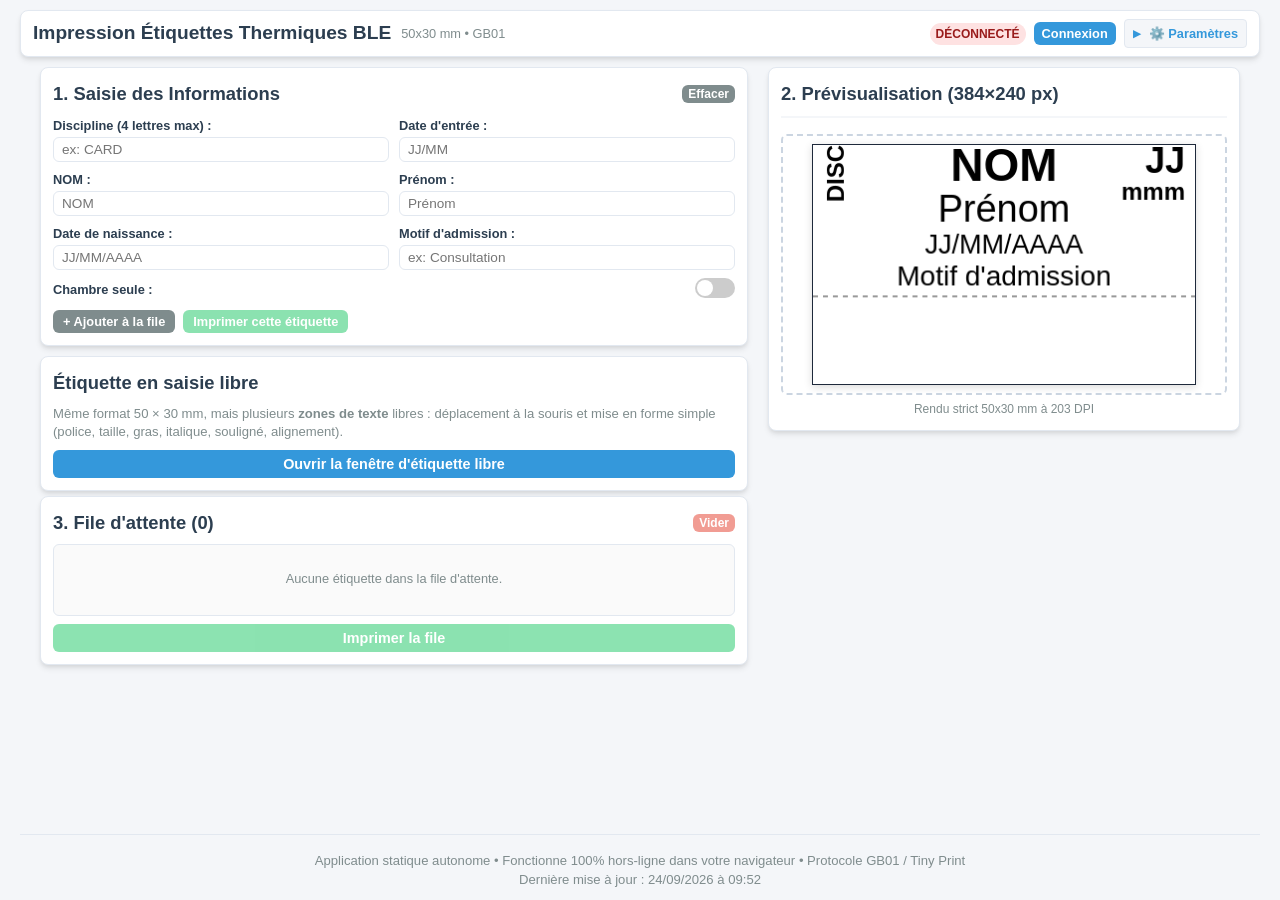
<file: index.html>
<!DOCTYPE html>
<html lang="fr">
<head>
    <meta charset="UTF-8">
    <meta name="viewport" content="width=device-width, initial-scale=1.0">
    <title>Impression Étiquettes Thermiques BLE (50x30 mm)</title>
    <link rel="stylesheet" href="style.css">
    <link rel="manifest" href="manifest.json">
</head>
<body>
    <header class="app-header compact-header">
        <div class="header-content" style="display: flex; align-items: center; justify-content: space-between; width: 100%;">
            <div class="header-titles" style="display: flex; align-items: center; gap: 10px;">
                <h1 style="font-size: 1.2rem; margin: 0;">Impression Étiquettes Thermiques BLE</h1>
                <p class="subtitle" style="margin: 0; font-size: 0.8rem;">50x30 mm &bull; GB01</p>
            </div>
            <div class="header-bluetooth" style="position: relative; display: flex; align-items: center; gap: 8px;">
                <span id="bluetoothStatus" class="status-badge status-disconnected" style="padding: 2px 6px; font-size: 0.75rem;">Déconnecté</span>
                <button id="btnConnect" class="btn btn-primary btn-small" style="padding: 4px 8px; font-size: 0.8rem;">Connexion</button>
                <button id="btnDisconnect" class="btn btn-danger btn-small" disabled style="padding: 4px 8px; font-size: 0.8rem; display: none;">Déconnexion</button>
                <details class="settings-details compact-settings" style="margin: 0; padding: 0; border: none; background: transparent;">
                    <summary style="padding: 4px 8px; border: 1px solid var(--border-color); border-radius: 4px; font-size: 0.8rem; background: var(--bg-color);">⚙️ Paramètres</summary>
                    <div class="settings-grid" style="position: absolute; right: 0; top: 100%; margin-top: 8px; width: 320px; background: white; padding: 12px; border: 1px solid var(--border-color); border-radius: 8px; box-shadow: 0 4px 12px rgba(0,0,0,0.15); z-index: 1000; grid-template-columns: 1fr 1fr; gap: 8px;">
                    <div class="form-group">
                        <label for="printerProtocol">Protocole :</label>
                        <select class="form-control form-control-compact" id="printerProtocol">
                            <option value="escpos">ESC/POS (X6 / WalkPrint)</option>
                            <option value="gb01" selected>Tiny Print / GB01</option>
                        </select>
                    </div>
                    <div class="form-group">
                        <label for="printThreshold">Netteté :</label>
                        <select class="form-control form-control-compact" id="printThreshold">
                            <option value="160">Contraste Élevé</option>
                            <option value="128" selected>Standard (128)</option>
                            <option value="100">Foncé (100)</option>
                        </select>
                    </div>
                    <div class="form-group">
                        <label for="printDensity">Densité :</label>
                        <select class="form-control form-control-compact" id="printDensity">
                            <option value="light">Faible</option>
                            <option value="normal" selected>Normale</option>
                            <option value="dark">Intense</option>
                        </select>
                    </div>
                    <div class="form-group">
                        <label for="interLabelFeed">Inter-étiquettes :</label>
                        <input class="form-control form-control-compact" type="number" id="interLabelFeed" value="20" min="0" max="200">
                    </div>
                    <div class="form-group">
                        <label for="postPrintFeed">Avance finale :</label>
                        <input class="form-control form-control-compact" type="number" id="postPrintFeed" value="20" min="0" max="300">
                    </div>
                    <div class="form-group full-width" style="grid-column: 1 / -1;">
                        <button id="btnManualFeed" class="btn btn-secondary btn-small" disabled style="width:100%;">Avancer le papier</button>
                    </div>
                </div>
            </details>
        </div>
    </header>

    <main class="app-container">
        <!-- Colonne Gauche : Formulaire & File d'attente -->
        <div class="column left-col">
            <!-- Section Formulaire -->
            <section class="card compact-card">
                <div class="queue-header compact-queue-header">
                    <h2 class="h2-compact" style="margin-bottom: 0;">1. Saisie des Informations</h2>
                    <button type="button" id="btnResetForm" class="btn btn-small btn-secondary btn-super-small">Effacer</button>
                </div>
                <form id="labelForm" onsubmit="return false;">
                    <div class="form-row form-row-compact">
                        <div class="form-group col compact-group">
                            <label for="inputDiscipline" class="label-compact">Discipline (4 lettres max) :</label>
                            <input class="form-control form-control-compact" type="text" id="inputDiscipline" placeholder="ex: CARD" maxlength="4">
                        </div>
                        <div class="form-group col compact-group">
                            <label for="inputDateEntree" class="label-compact">Date d'entrée :</label>
                            <input class="form-control form-control-compact" type="text" id="inputDateEntree" placeholder="JJ/MM" maxlength="5">
                        </div>
                    </div>

                    <div class="form-row form-row-compact">
                        <div class="form-group col compact-group">
                            <label for="inputNom" class="label-compact">NOM :</label>
                            <input class="form-control form-control-compact" type="text" id="inputNom" placeholder="NOM">
                        </div>
                        <div class="form-group col compact-group">
                            <label for="inputPrenom" class="label-compact">Prénom :</label>
                            <input class="form-control form-control-compact" type="text" id="inputPrenom" placeholder="Prénom">
                        </div>
                    </div>

                    <div class="form-row form-row-compact">
                        <div class="form-group col compact-group">
                            <label for="inputDateNaissance" class="label-compact">Date de naissance :</label>
                            <input class="form-control form-control-compact" type="text" id="inputDateNaissance" placeholder="JJ/MM/AAAA" maxlength="10">
                        </div>
                        <div class="form-group col compact-group">
                            <label for="inputMotif" class="label-compact">Motif d'admission :</label>
                            <input class="form-control form-control-compact" type="text" id="inputMotif" placeholder="ex: Consultation" maxlength="120">
                        </div>
                    </div>

                    <div class="form-group toggle-group toggle-group-compact">
                        <label for="inputChambreSeule" class="label-compact">Chambre seule :</label>
                        <label class="switch switch-compact">
                            <input type="checkbox" id="inputChambreSeule">
                            <span class="slider round slider-compact"></span>
                        </label>
                    </div>

                    <div class="button-group compact-btn-group">
                        <button type="button" id="btnAddQueue" class="btn btn-secondary btn-small">+ Ajouter à la file</button>
                        <button type="button" id="btnPrintDirect" class="btn btn-success btn-small" disabled>Imprimer cette étiquette</button>
                    </div>
                </form>
            </section>

            <!-- Section Étiquette libre -->
            <section class="card compact-card">
                <div class="queue-header compact-queue-header">
                    <h2 class="h2-compact" style="margin-bottom: 0;">Étiquette en saisie libre</h2>
                </div>
                <p class="free-hint compact-hint">
                    Même format 50 &times; 30 mm, mais plusieurs <strong>zones de texte</strong> libres :
                    déplacement à la souris et mise en forme simple (police, taille, gras, italique,
                    souligné, alignement).
                </p>
                <button type="button" id="btnOpenFree" class="btn btn-primary btn-large btn-small-padding">
                    Ouvrir la fenêtre d'étiquette libre
                </button>
            </section>

            <!-- Section File d'attente -->
            <section class="card compact-card card-queue">
                <div class="queue-header compact-queue-header">
                    <h2 class="h2-queue-compact">3. File d'attente (<span id="queueCount">0</span>)</h2>
                    <button id="btnClearQueue" class="btn btn-small btn-danger btn-super-small" disabled>Vider</button>
                </div>
                <div id="queueList" class="queue-list compact-queue">
                    <p class="empty-queue-msg label-compact">Aucune étiquette dans la file d'attente.</p>
                </div>
                <p id="queueSummary" class="queue-summary hidden"></p>
                <div class="button-group compact-btn-group">
                    <button id="btnPrintBatch" class="btn btn-success btn-large btn-small-padding" disabled>Imprimer la file</button>
                </div>
            </section>
        </div>

        <!-- Colonne Droite : Prévisualisation Canvas -->
        <div class="column right-col">
            <!-- Section Canvas Preview -->
            <section class="card compact-card sticky-preview" style="padding: 12px;">
                <h2 class="h2-compact">2. Prévisualisation (384×240 px)</h2>
                <div class="canvas-wrapper compact-wrapper">
                    <canvas id="labelCanvas" width="384" height="240"></canvas>
                </div>
                <p class="canvas-info canvas-info-compact">Rendu strict 50x30 mm à 203 DPI</p>
            </section>
        </div>
    </main>

    <footer class="app-footer">
        <p>Application statique autonome &bull; Fonctionne 100% hors-ligne dans votre navigateur &bull; Protocole GB01 / Tiny Print</p>
        <p class="version-info" id="buildVersion">Dernière mise à jour : 24/09/2026 à 09:52</p>
    </footer>

    <!-- Modal Pop-up de Connexion (non bloquant : la fenêtre se loge en bas et laisse l'application utilisable) -->
    <div id="connectionModal" class="modal-overlay non-blocking hidden">
        <div class="modal-content">
            <button id="btnCloseModal" class="modal-close" aria-label="Fermer" title="Fermer">&times;</button>
            <h3 id="modalTitle">Recherche de l'imprimante...</h3>

            <div class="printer-illustration-container">
                <div class="radar-pulse" id="radarPulse"></div>
                <div class="printer-miniature-wrapper" id="printerMiniatureWrapper">
                    <!-- SVG de l'imprimante thermique miniature -->
                    <svg class="printer-svg" id="printerSvg" viewBox="0 0 120 120" xmlns="http://www.w3.org/2000/svg">
                        <!-- Corps de l'imprimante -->
                        <rect x="15" y="35" width="90" height="70" rx="16" ry="16" class="printer-body"/>
                        <!-- Fente papier -->
                        <rect x="25" y="45" width="70" height="6" rx="3" class="printer-slot"/>
                        <!-- Étiquette/Papier sortant -->
                        <rect x="35" y="20" width="50" height="28" rx="2" class="printer-paper"/>
                        <!-- Lignes de texte sur papier -->
                        <line x1="42" y1="26" x2="78" y2="26" class="paper-line"/>
                        <line x1="42" y1="32" x2="68" y2="32" class="paper-line"/>
                        <line x1="42" y1="38" x2="74" y2="38" class="paper-line"/>
                        <!-- Bouton d'alimentation -->
                        <circle cx="90" cy="85" r="7" class="printer-btn"/>
                        <!-- Voyant statut / LED -->
                        <circle cx="30" cy="85" r="5" class="printer-led" id="printerLed"/>
                    </svg>
                </div>
            </div>

            <p id="modalStatusText" class="modal-status-text">Recherche des appareils X6h-2CD2, X6, GB01...</p>
            <div id="modalDeviceName" class="modal-device-name">--</div>
            <p class="modal-hint">Vous pouvez continuer à utiliser l'application ou changer de fenêtre pendant la connexion : elle se poursuit en arrière-plan.</p>

            <div class="modal-actions">
                <button id="btnModalConnectBle" class="btn btn-primary">Connexion Bluetooth (BLE)</button>
            </div>
        </div>
    </div>

    <!-- Fenêtre : Étiquette en saisie libre, plusieurs zones de texte -->
    <div id="freeModal" class="modal-overlay hidden" role="dialog" aria-modal="false" aria-labelledby="freeModalTitle">
        <div class="modal-content free-modal">
            <button id="btnCloseFreeModal" class="modal-close" aria-label="Fermer la fenêtre d'étiquette libre" title="Fermer">&times;</button>
            <h3 id="freeModalTitle">Étiquette en saisie libre &mdash; format 50 &times; 30 mm</h3>
            <p class="free-hint">
                Ajoutez plusieurs <strong>zones de texte</strong>, déplacez-les directement sur l'aperçu
                (glisser&ndash;déposer) puis mettez-les en forme simplement : police, taille, gras, italique,
                souligné et alignement. Seule la zone au-dessus de la ligne pointillée est imprimée&nbsp;;
                la bande hachurée correspond à l'avance papier de l'imprimante.
            </p>

            <div class="free-toolbar">
                <button type="button" id="btnFreeAddText" class="btn btn-primary btn-small">
                    <svg class="btn-icon" viewBox="0 0 16 16" fill="none" stroke="currentColor" stroke-width="1.6" stroke-linecap="round" aria-hidden="true"><path d="M8 3.5v9M3.5 8h9"/></svg>
                    Ajouter une zone de texte
                </button>
                <button type="button" id="btnFreeDuplicate" class="btn btn-secondary btn-small" disabled title="Crée une copie de la zone de texte sélectionnée">
                    <svg class="btn-icon" viewBox="0 0 16 16" fill="none" stroke="currentColor" stroke-width="1.6" stroke-linecap="round" stroke-linejoin="round" aria-hidden="true"><rect x="5.75" y="5.75" width="7.5" height="7.5" rx="1.5"/><path d="M2.75 9.5v-5A2.75 2.75 0 0 1 5.5 1.75h4.5"/></svg>
                    Copier la zone
                </button>
                <button type="button" id="btnFreeDelete" class="btn btn-secondary btn-small" disabled title="Supprime la zone de texte sélectionnée">
                    <svg class="btn-icon" viewBox="0 0 16 16" fill="none" stroke="currentColor" stroke-width="1.6" stroke-linecap="round" stroke-linejoin="round" aria-hidden="true"><path d="M3 4.5h10"/><path d="M4.6 4.5l.5 8.05A1.25 1.25 0 0 0 6.35 13.7h3.3a1.25 1.25 0 0 0 1.25-1.15l.5-8.05"/><path d="M6.3 4.5V3.3A1.3 1.3 0 0 1 7.6 2h.8a1.3 1.3 0 0 1 1.3 1.3v1.2"/></svg>
                    Supprimer la zone
                </button>
                <button type="button" id="btnFreeReset" class="btn btn-danger btn-small" title="Efface toutes les zones de texte de l'étiquette">
                    <svg class="btn-icon" viewBox="0 0 16 16" fill="none" stroke="currentColor" stroke-width="1.6" stroke-linecap="round" stroke-linejoin="round" aria-hidden="true"><path d="M9.6 2.9 2.9 9.6a1.5 1.5 0 0 0 0 2.12l1.38 1.38a1.5 1.5 0 0 0 2.12 0l6.7-6.7a1.5 1.5 0 0 0 0-2.12L11.72 2.9a1.5 1.5 0 0 0-2.12 0Z"/><path d="M6.9 5.6l4.5 4.5"/><path d="M7.5 13.5h6"/></svg>
                    Tout effacer
                </button>
            </div>

            <div class="free-body">
                <!-- Colonne 1 : zones de texte -->
                <div class="free-col free-col-zones">
                    <h4>Zones de texte</h4>
                    <ul id="freeLayers" class="free-layers-list"></ul>
                    <p class="free-tip">Cliquez sur une zone pour la sélectionner. Flèches du clavier&nbsp;: déplacer (Maj&nbsp;=&nbsp;10&nbsp;px), Suppr&nbsp;: effacer.</p>
                </div>

                <!-- Colonne 2 : mise en forme (comme un traitement de texte) -->
                <div class="free-col free-col-format">
                    <h4>Mise en forme</h4>
                    <div id="freeEditorEmpty" class="free-empty">Sélectionnez une zone de texte (dans la liste ou sur l'aperçu) pour la mettre en forme.</div>
                    <div id="freeEditor" class="hidden">
                        <div class="form-group">
                            <label for="freeText" class="label-compact">Texte (Entrée = nouvelle ligne) :</label>
                            <textarea id="freeText" class="form-control form-control-compact free-textarea" rows="2" placeholder="Votre texte"></textarea>
                        </div>

                        <div class="free-grid2">
                            <div class="form-group">
                                <label for="freeFont" class="label-compact">Police :</label>
                                <select id="freeFont" class="form-control form-control-compact"></select>
                            </div>
                            <div class="form-group">
                                <label for="freeSizeNum" class="label-compact">Taille :</label>
                                <input id="freeSizeNum" class="form-control form-control-compact" type="number" min="6" max="96" step="1" value="26">
                            </div>
                        </div>

                        <input id="freeSize" class="free-range" type="range" min="6" max="96" step="1" value="26" aria-label="Taille du texte">

                        <div class="free-btn-row">
                            <button type="button" class="btn btn-secondary btn-small free-toggle" id="freeBold" title="Gras"><strong>G</strong></button>
                            <button type="button" class="btn btn-secondary btn-small free-toggle" id="freeItalic" title="Italique"><em>I</em></button>
                            <button type="button" class="btn btn-secondary btn-small free-toggle" id="freeUnderline" title="Souligné"><u>S</u></button>
                            <span class="free-sep"></span>
                            <button type="button" class="btn btn-secondary btn-small free-toggle" data-align="left" title="Aligner à gauche">&#8676;</button>
                            <button type="button" class="btn btn-secondary btn-small free-toggle" data-align="center" title="Centrer">&#8596;</button>
                            <button type="button" class="btn btn-secondary btn-small free-toggle" data-align="right" title="Aligner à droite">&#8677;</button>
                        </div>

                        <p class="free-tip free-tip-inline">Déplacez la zone directement sur l'aperçu (glisser&ndash;déposer) ou avec les flèches du clavier.</p>
                    </div>
                </div>

                <!-- Colonne 3 : aperçu -->
                <div class="free-col free-col-preview">
                    <h4>Aperçu (384 &times; 240 px &mdash; glisser pour placer)</h4>
                    <div class="canvas-wrapper compact-wrapper free-canvas-wrapper">
                        <canvas id="freeCanvas" width="384" height="240" tabindex="0" aria-label="Aperçu de l'étiquette libre, déplaçable"></canvas>
                    </div>
                    <p id="freeWarning" class="free-warning hidden"></p>

                    <div class="button-group compact-btn-group">
                        <button type="button" id="btnFreeAddQueue" class="btn btn-secondary btn-small">+ Ajouter à la file</button>
                        <button type="button" id="btnFreePrint" class="btn btn-success btn-small" disabled>Imprimer cette étiquette</button>
                    </div>
                </div>
            </div>
        </div>
    </div>

    <!-- Notifications non bloquantes (remplacent les alertes système) -->
    <div id="toastContainer" class="toast-container" aria-live="polite"></div>

    <script src="app.js"></script>
</body>
</html>
</file>
<file: style.css>
/* Reset et variables globales */
:root {
    --bg-color: #f4f6f9;
    --card-bg: #ffffff;
    --text-color: #2c3e50;
    --text-muted: #7f8c8d;
    --primary-color: #3498db;
    --primary-hover: #2980b9;
    --secondary-color: #7f8c8d;
    --secondary-hover: #95a5a6;
    --success-color: #2ecc71;
    --success-hover: #27ae60;
    --danger-color: #e74c3c;
    --danger-hover: #c0392b;
    --border-color: #e2e8f0;
    --border-radius: 8px;
    --shadow: 0 4px 6px -1px rgba(0, 0, 0, 0.1), 0 2px 4px -1px rgba(0, 0, 0, 0.06);
}

* {
    box-sizing: border-box;
    margin: 0;
    padding: 0;
}

/* Utilitaire : masquage (utilisé par les fenêtres et les panneaux) */
.hidden {
    display: none !important;
}

body {
    font-family: -apple-system, BlinkMacSystemFont, "Segoe UI", Roboto, Helvetica, Arial, sans-serif;
    background-color: var(--bg-color);
    color: var(--text-color);
    line-height: 1.5;
    padding: 10px 20px;
    display: flex;
    flex-direction: column;
    min-height: 100vh;
}

/* Header */
.app-header {
    display: flex;
    justify-content: space-between;
    align-items: center;
    margin-bottom: 10px;
    background: var(--card-bg);
    padding: 8px 12px;
    border-radius: var(--border-radius);
    box-shadow: var(--shadow);
    border: 1px solid var(--border-color);
    flex-wrap: wrap;
    gap: 15px;
}

.header-titles {
    flex: 1;
    min-width: 250px;
}

.app-header h1 {
    font-size: 1.4rem;
    font-weight: 700;
    color: var(--text-color);
    margin-bottom: 2px;
}

.app-header .subtitle {
    font-size: 0.85rem;
    color: var(--text-muted);
}

.header-bluetooth {
    display: flex;
    align-items: center;
    gap: 15px;
    position: relative;
    flex-wrap: wrap;
}

.header-btn-group {
    margin-top: 0;
}

/* Compact Settings Popover */
.compact-settings {
    margin: 0;
    padding: 0;
    border: none;
    background: none;
    position: relative;
}

.compact-settings summary {
    font-size: 0.85rem;
    padding: 6px 10px;
    background: var(--bg-color);
    border-radius: 6px;
    border: 1px solid var(--border-color);
}

.compact-settings[open] .settings-grid {
    position: absolute;
    top: 100%;
    right: 0;
    margin-top: 8px;
    background: var(--card-bg);
    border: 1px solid var(--border-color);
    box-shadow: var(--shadow);
    padding: 15px;
    border-radius: var(--border-radius);
    z-index: 50;
    width: 320px;
    grid-template-columns: 1fr 1fr;
}

.full-width {
    grid-column: 1 / -1;
}

/* Compact Cards */
.compact-card {
    padding: 15px;
}

.compact-card h2 {
    font-size: 1rem;
    margin-bottom: 12px;
}

.form-group {
    margin-bottom: 10px;
}

.form-control {
    padding: 6px 10px;
}

/* Queue Compactness */
.compact-queue {
    max-height: 120px;
}

.btn-small-padding {
    padding: 8px;
    font-size: 0.9rem;
}

/* Make Preview sticky on desktop so it stays in view */
@media (min-width: 768px) {
    .sticky-preview {
        position: sticky;
        top: 20px;
    }
}

/* Main Layout */
.app-container {
    display: flex;
    flex-wrap: wrap;
    gap: 20px;
    max-width: 1200px;
    margin: 0 auto;
    width: 100%;
    flex: 1;
}

.column {
    flex: 1 1 480px;
    display: flex;
    flex-direction: column;
    gap: 20px;
}

/* Card */
.card {
    background: var(--card-bg);
    border-radius: var(--border-radius);
    padding: 15px;
    box-shadow: var(--shadow);
    border: 1px solid var(--border-color);
}

.card h2 {
    font-size: 1.15rem;
    font-weight: 600;
    margin-bottom: 16px;
    border-bottom: 2px solid var(--bg-color);
    padding-bottom: 8px;
    color: var(--text-color);
}

/* Bluetooth Status */
.status-container {
    display: flex;
    align-items: center;
    gap: 10px;
    margin-bottom: 16px;
}

.status-label {
    font-weight: 600;
}

.status-badge {
    padding: 4px 12px;
    border-radius: 20px;
    font-size: 0.85rem;
    font-weight: 600;
    text-transform: uppercase;
}

.status-disconnected {
    background-color: #fee2e2;
    color: #991b1b;
}

.status-connecting {
    background-color: #fef3c7;
    color: #92400e;
}

.status-connected {
    background-color: #dcfce7;
    color: #166534;
}

.status-printing {
    background-color: #dbeafe;
    color: #1e40af;
}

/* Form Elements */
.form-group {
    margin-bottom: 8px;
}

.form-row {
    display: flex;
    gap: 12px;
    margin-bottom: 8px;
}

.form-group.col {
    flex: 1;
}

.toggle-group {
    display: flex;
    justify-content: space-between;
    align-items: center;
}

.switch {
  position: relative;
  display: inline-block;
  width: 50px;
  height: 24px;
}

.switch input {
  opacity: 0;
  width: 0;
  height: 0;
}

.slider {
  position: absolute;
  cursor: pointer;
  top: 0;
  left: 0;
  right: 0;
  bottom: 0;
  background-color: #ccc;
  transition: .4s;
}

.slider:before {
  position: absolute;
  content: "";
  height: 18px;
  width: 18px;
  left: 3px;
  bottom: 3px;
  background-color: white;
  transition: .4s;
}

input:checked + .slider {
  background-color: var(--primary-color);
}

input:focus + .slider {
  box-shadow: 0 0 1px var(--primary-color);
}

input:checked + .slider:before {
  transform: translateX(26px);
}

.slider.round {
  border-radius: 24px;
}

.slider.round:before {
  border-radius: 50%;
}

label {
    display: block;
    font-size: 0.88rem;
    font-weight: 600;
    margin-bottom: 4px;
    color: var(--text-color);
}

.form-control {
    width: 100%;
    padding: 8px 12px;
    border: 1px solid var(--border-color);
    border-radius: 6px;
    font-size: 0.9rem;
    transition: border-color 0.2s, box-shadow 0.2s;
    outline: none;
}

.form-control:focus {
    border-color: var(--primary-color);
    box-shadow: 0 0 0 3px rgba(52, 152, 219, 0.2);
}

.settings-grid {
    display: grid;
    grid-template-columns: repeat(auto-fit, minmax(140px, 1fr));
    gap: 12px;
    margin-top: 14px;
}

/* Buttons */
.button-group {
    display: flex;
    gap: 10px;
    flex-wrap: wrap;
    margin-top: 16px;
}

.btn {
    padding: 10px 16px;
    border: none;
    border-radius: 6px;
    font-size: 0.9rem;
    font-weight: 600;
    cursor: pointer;
    transition: background-color 0.2s, transform 0.1s;
    display: inline-flex;
    align-items: center;
    justify-content: center;
    text-align: center;
}

.btn:hover:not(:disabled) {
    transform: translateY(-1px);
}

.btn:active:not(:disabled) {
    transform: translateY(0);
}

.btn:disabled {
    opacity: 0.55;
    cursor: not-allowed;
}

.btn-primary { background-color: var(--primary-color); color: white; }
.btn-primary:hover:not(:disabled) { background-color: var(--primary-hover); }

.btn-secondary { background-color: var(--secondary-color); color: white; }
.btn-secondary:hover:not(:disabled) { background-color: var(--secondary-hover); }

.btn-success { background-color: var(--success-color); color: white; }
.btn-success:hover:not(:disabled) { background-color: var(--success-hover); }

.btn-danger { background-color: var(--danger-color); color: white; }
.btn-danger:hover:not(:disabled) { background-color: var(--danger-hover); }

.btn-small { padding: 4px 10px; font-size: 0.8rem; }
.btn-large { width: 100%; padding: 12px; font-size: 1rem; }

/* Canvas Section */
.canvas-wrapper {
    background-color: #ffffff;
    border: 2px dashed #cbd5e1;
    border-radius: 6px;
    padding: 16px;
    display: flex;
    justify-content: center;
    align-items: center;
    margin-bottom: 10px;
    overflow-x: auto;
}

#labelCanvas {
    width: 384px;
    max-width: 100%;
    height: auto;
    border: 1px solid #1e293b;
    box-shadow: 0 2px 8px rgba(0, 0, 0, 0.15);
    background-color: #ffffff;
}

.canvas-info {
    font-size: 0.8rem;
    color: var(--text-muted);
    text-align: center;
}

/* Queue Section */
.queue-header {
    display: flex;
    justify-content: space-between;
    align-items: center;
    margin-bottom: 12px;
}

.queue-header h2 {
    margin-bottom: 0;
    border-bottom: none;
    padding-bottom: 0;
}

.queue-list {
    max-height: 220px;
    overflow-y: auto;
    border: 1px solid var(--border-color);
    border-radius: 6px;
    padding: 8px;
    background-color: #fafafa;
    display: flex;
    flex-direction: column;
    gap: 8px;
}

/* Fix for popover setting z-index conflict with other elements */
.header-bluetooth {
    z-index: 100;
}

.empty-queue-msg {
    color: var(--text-muted);
    font-size: 0.88rem;
    text-align: center;
    padding: 20px 0;
}

.queue-item {
    display: flex;
    justify-content: space-between;
    align-items: center;
    background: #ffffff;
    padding: 8px 12px;
    border-radius: 4px;
    border: 1px solid var(--border-color);
    font-size: 0.88rem;
}

.queue-item-details {
    display: flex;
    flex-direction: column;
}

.queue-item-title {
    font-weight: 700;
}

.queue-item-sub {
    font-size: 0.8rem;
    color: var(--text-muted);
}

.queue-item-actions {
    display: flex;
    gap: 6px;
}

/* Nombre d'impressions d'une étiquette de la file : compteur « − N + » */
.queue-stepper {
    display: inline-flex;
    align-items: stretch;
    border: 1px solid var(--border-color);
    border-radius: 6px;
    overflow: hidden;
    background: #fff;
    white-space: nowrap;
}

.queue-stepper input {
    width: 40px;
    padding: 3px 2px;
    border: none;
    border-left: 1px solid var(--border-color);
    border-right: 1px solid var(--border-color);
    background: #fff;
    color: var(--text-color);
    font: inherit;
    font-size: 0.82rem;
    font-weight: 700;
    text-align: center;
    -moz-appearance: textfield;
}

.queue-stepper input:focus {
    outline: none;
    box-shadow: inset 0 0 0 2px rgba(52, 152, 219, 0.35);
}

/* Les boutons + et − remplacent les flèches natives du champ nombre. */
.queue-stepper input::-webkit-outer-spin-button,
.queue-stepper input::-webkit-inner-spin-button {
    -webkit-appearance: none;
    margin: 0;
}

.queue-step-btn {
    width: 26px;
    border: none;
    background: var(--bg-color);
    color: var(--text-color);
    font: inherit;
    font-size: 0.95rem;
    font-weight: 700;
    line-height: 1;
    cursor: pointer;
    display: inline-flex;
    align-items: center;
    justify-content: center;
    transition: background-color 0.15s;
}

.queue-step-btn:hover {
    background: var(--primary-color);
    color: #fff;
}

.queue-summary {
    font-size: 0.8rem;
    color: var(--text-muted);
    text-align: right;
    margin: 6px 2px 0;
}

/* Footer */
.app-footer {
    text-align: center;
    margin-top: 30px;
    padding-top: 16px;
    border-top: 1px solid var(--border-color);
    font-size: 0.82rem;
    color: var(--text-muted);
}

/* MODAL POPUP ANDROID UX */
.modal-overlay {
    position: fixed;
    top: 0;
    left: 0;
    width: 100vw;
    height: 100vh;
    background: rgba(15, 23, 42, 0.7);
    backdrop-filter: blur(4px);
    display: flex;
    justify-content: center;
    align-items: center;
    z-index: 1000;
    opacity: 1;
    transition: opacity 0.3s ease;
}

.modal-overlay.hidden {
    display: none;
    opacity: 0;
    pointer-events: none;
}

.modal-content {
    background: #ffffff;
    border-radius: 16px;
    width: 90%;
    max-width: 440px;
    padding: 24px;
    box-shadow: 0 20px 25px -5px rgba(0, 0, 0, 0.2), 0 10px 10px -5px rgba(0, 0, 0, 0.08);
    position: relative;
    text-align: center;
    animation: modalSlideUp 0.3s cubic-bezier(0.16, 1, 0.3, 1);
}

@keyframes modalSlideUp {
    from { transform: translateY(30px) scale(0.95); opacity: 0; }
    to { transform: translateY(0) scale(1); opacity: 1; }
}

.modal-close {
    position: absolute;
    top: 14px;
    right: 18px;
    background: none;
    border: none;
    font-size: 1.6rem;
    color: var(--text-muted);
    cursor: pointer;
}

.modal-content h3 {
    font-size: 1.25rem;
    font-weight: 700;
    margin-bottom: 20px;
    color: var(--text-color);
}

/*
 * FENÊTRE DE CONNEXION NON BLOQUANTE
 * Elle se loge en bas de l'écran, sans voile sombre, et laisse passer les clics :
 * l'utilisateur peut continuer à travailler ou changer de fenêtre pendant la connexion.
 */
.modal-overlay.non-blocking {
    background: transparent;
    backdrop-filter: none;
    align-items: flex-end;
    padding: 0 14px 14px 14px;
    pointer-events: none;
}

.modal-overlay.non-blocking .modal-content {
    pointer-events: auto;
    width: 100%;
    max-width: 440px;
    padding: 16px 20px;
    border: 1px solid var(--border-color);
    box-shadow: 0 10px 30px -8px rgba(15, 23, 42, 0.35);
}

/* Version compacte : la fenêtre reste discrète pour ne pas gêner le travail en cours */
.modal-overlay.non-blocking .modal-content h3 {
    font-size: 1.05rem;
    margin-bottom: 10px;
}

.modal-overlay.non-blocking .printer-illustration-container {
    width: 92px;
    height: 92px;
    margin: 0 auto 10px auto;
}

.modal-overlay.non-blocking .printer-miniature-wrapper {
    width: 74px;
    height: 74px;
}

.modal-overlay.non-blocking .printer-svg {
    width: 74px;
    height: 74px;
}

.modal-overlay.non-blocking .radar-pulse {
    width: 82px;
    height: 82px;
}

.modal-overlay.non-blocking .modal-status-text {
    font-size: 0.88rem;
}

.modal-overlay.non-blocking .modal-device-name {
    font-size: 1rem;
    margin-bottom: 12px;
}

.modal-overlay.non-blocking .modal-hint {
    margin-bottom: 12px;
}

/* NOTIFICATIONS NON BLOQUANTES (remplacent les alertes système) */
.toast-container {
    position: fixed;
    top: 12px;
    left: 50%;
    transform: translateX(-50%);
    z-index: 2000;
    display: flex;
    flex-direction: column;
    gap: 8px;
    width: min(92vw, 460px);
    pointer-events: none;
}

.toast {
    background: #1e293b;
    color: #f8fafc;
    border-left: 5px solid var(--primary-color);
    border-radius: 8px;
    padding: 12px 14px;
    font-size: 0.88rem;
    line-height: 1.35;
    box-shadow: 0 8px 20px -6px rgba(15, 23, 42, 0.45);
    opacity: 0;
    transform: translateY(-12px);
    transition: opacity 0.25s ease, transform 0.25s ease;
    pointer-events: auto;
}

.toast-visible {
    opacity: 1;
    transform: translateY(0);
}

.toast-success { border-left-color: var(--success-color); }
.toast-error { border-left-color: var(--danger-color); }
.toast-warning { border-left-color: #f1c40f; }
.toast-info { border-left-color: var(--primary-color); }

/* MINIATURE & ANIMATION RADAR */
.printer-illustration-container {
    position: relative;
    width: 140px;
    height: 140px;
    margin: 0 auto 20px auto;
    display: flex;
    justify-content: center;
    align-items: center;
}

.radar-pulse {
    position: absolute;
    width: 120px;
    height: 120px;
    border-radius: 50%;
    border: 3px solid rgba(52, 152, 219, 0.4);
    animation: radarPulseAnim 1.8s infinite ease-out;
}

@keyframes radarPulseAnim {
    0% { transform: scale(0.8); opacity: 0.9; }
    100% { transform: scale(1.6); opacity: 0; }
}

.printer-miniature-wrapper {
    position: relative;
    z-index: 2;
    width: 110px;
    height: 110px;
    background: #f1f5f9;
    border-radius: 50%;
    display: flex;
    justify-content: center;
    align-items: center;
    transition: all 0.4s ease;
    box-shadow: inset 0 2px 4px rgba(0, 0, 0, 0.06);
}

.printer-svg {
    width: 75px;
    height: 75px;
    transition: all 0.4s ease;
}

/* ÉTATS VISUELS DE LA MINIATURE */
/* ÉTAPE 0: Idle (Choix, Gris léger) */
.printer-miniature-wrapper.state-idle {
    background: #f8fafc;
    filter: grayscale(80%) opacity(0.8);
}
.printer-miniature-wrapper.state-idle .printer-led {
    fill: #cbd5e1;
}

/* ÉTAPE 1: Recherche (Grisé / Monochrome) */
.printer-miniature-wrapper.state-searching {
    background: #f1f5f9;
    filter: grayscale(100%) opacity(0.7);
}
.printer-miniature-wrapper.state-searching .printer-led {
    fill: #94a3b8;
}

/* ÉTAPE 2: Trouvée (Couleurs Vives) */
.printer-miniature-wrapper.state-found {
    background: #e0f2fe;
    filter: grayscale(0%) opacity(1);
    transform: scale(1.08);
    box-shadow: 0 0 20px rgba(52, 152, 219, 0.4);
}
.printer-miniature-wrapper.state-found .printer-body { fill: #38bdf8; }
.printer-miniature-wrapper.state-found .printer-slot { fill: #0284c7; }
.printer-miniature-wrapper.state-found .printer-paper { fill: #ffffff; stroke: #cbd5e1; stroke-width: 1; }
.printer-miniature-wrapper.state-found .paper-line { stroke: #94a3b8; stroke-width: 2; stroke-linecap: round; }
.printer-miniature-wrapper.state-found .printer-btn { fill: #0284c7; }
.printer-miniature-wrapper.state-found .printer-led { fill: #f59e0b; } /* Jaune */

/* ÉTAPE 3: Connectée (Vert Éclatant + Halo) */
.printer-miniature-wrapper.state-connected {
    background: #dcfce7;
    filter: grayscale(0%) opacity(1);
    transform: scale(1.12);
    box-shadow: 0 0 25px rgba(34, 197, 94, 0.6);
}
.printer-miniature-wrapper.state-connected .printer-body { fill: #22c55e; }
.printer-miniature-wrapper.state-connected .printer-slot { fill: #15803d; }
.printer-miniature-wrapper.state-connected .printer-paper { fill: #ffffff; }
.printer-miniature-wrapper.state-connected .paper-line { stroke: #22c55e; stroke-width: 2; stroke-linecap: round; }
.printer-miniature-wrapper.state-connected .printer-btn { fill: #15803d; }
.printer-miniature-wrapper.state-connected .printer-led { fill: #22c55e; } /* Vert brillant */

.modal-status-text {
    font-size: 0.95rem;
    font-weight: 600;
    color: var(--text-color);
    margin-bottom: 6px;
}

.modal-device-name {
    font-size: 1.1rem;
    font-weight: 700;
    color: var(--primary-color);
    margin-bottom: 20px;
    background: #f8fafc;
    padding: 6px 12px;
    border-radius: 8px;
    display: inline-block;
}

.modal-actions {
    display: flex;
    flex-direction: column;
    gap: 10px;
    margin-bottom: 14px;
}

.modal-hint {
    font-size: 0.8rem;
    color: var(--text-muted);
    line-height: 1.35;
    text-align: left;
    background: #f8fafc;
    padding: 10px;
    border-radius: 8px;
    border: 1px dashed var(--border-color);
}

/* Responsive */
@media (max-width: 768px) {
    .app-container {
        flex-direction: column;
        flex-wrap: wrap;
    }

    .left-col, .right-col {
        flex: 1 1 100%;
        max-width: 100%;
    }
}

@media (max-width: 600px) {
    body { padding: 10px; }
    .form-row, .form-row-compact { flex-direction: column; gap: 0; }
    .canvas-wrapper { padding: 8px; }
    .header-content { flex-direction: column; align-items: stretch; }
    .header-bluetooth { justify-content: space-between; margin-top: 10px; }
}

/* Styling details and summary */
.settings-details {
    margin-top: 15px;
    margin-bottom: 15px;
    background-color: var(--bg-color);
    border: 1px solid var(--border-color);
    border-radius: var(--border-radius);
    padding: 10px;
}

.settings-details summary {
    font-weight: 600;
    cursor: pointer;
    color: var(--primary-color);
    list-style: none; /* Hide default arrow in some browsers */
    display: flex;
    align-items: center;
}

.settings-details summary::-webkit-details-marker {
    display: none;
}

.settings-details summary::before {
    content: "▶";
    font-size: 0.8em;
    margin-right: 8px;
    transition: transform 0.2s ease-in-out;
}

.settings-details[open] summary::before {
    transform: rotate(90deg);
}

.settings-details[open] .settings-grid {
    margin-top: 15px;
}


/* Compact Layout Modifications */
.app-container {
    display: flex;
    flex-direction: row;
    flex-wrap: nowrap;
    gap: 20px;
    align-items: flex-start;
}

.left-col {
    flex: 1 1 60%;
    max-width: 60%;
    display: flex;
    flex-direction: column;
    gap: 10px;
}

.right-col {
    flex: 1 1 40%;
    max-width: 40%;
}

.header-content {
    display: flex;
    flex-wrap: wrap;
    align-items: center;
    justify-content: space-between;
    gap: 10px;
}

.header-title {
    flex: 1 1 auto;
    margin: 0;
}

.header-bluetooth {
    display: flex;
    align-items: center;
    gap: 10px;
    margin: 0;
}

.header-settings-toggle {
    margin-left: 10px;
}

.compact-card {
    padding: 12px;
}

.card-queue {
    margin-top: -5px;
}

.label-compact {
    font-size: 0.8rem;
    margin-bottom: 2px;
}

.form-control-compact {
    padding: 4px 8px;
    font-size: 0.85rem;
}

.form-row-compact {
    display: flex;
    gap: 10px;
    margin-bottom: 8px;
}

.compact-group {
    flex: 1;
    margin-bottom: 0;
}

.h2-compact {
    font-size: 1rem;
    margin-bottom: 10px;
}

.h2-queue-compact {
    font-size: 1rem;
    margin-bottom: 0;
    padding-bottom: 0;
    border: none;
}

.compact-queue-header {
    margin-bottom: 8px;
}

.btn-super-small {
    padding: 2px 6px;
    font-size: 0.75rem;
}

.compact-queue {
    max-height: 100px;
    padding: 4px;
}

.compact-empty-msg {
    padding: 10px 0;
    font-size: 0.8rem;
}

.compact-btn-group {
    margin-top: 8px;
    gap: 8px;
}

.btn-small-padding {
    padding: 6px;
    font-size: 0.9rem;
}

.compact-wrapper {
    padding: 8px;
    margin-bottom: 5px;
}

.canvas-info-compact {
    font-size: 0.75rem;
}

.toggle-group-compact {
    margin-bottom: 8px;
    display: flex;
    align-items: center;
    justify-content: space-between;
}

.switch-compact {
    width: 40px;
    height: 20px;
}

.slider-compact {
    border-radius: 20px;
}
.slider-compact:before {
    height: 16px;
    width: 16px;
    left: 2px;
    bottom: 2px;
}
input:checked + .slider-compact:before {
    transform: translateX(20px);
}

/* =========================================================
   FENÊTRE « ÉTIQUETTE EN SAISIE LIBRE »
   ========================================================= */

.free-hint {
    font-size: 0.82rem;
    color: var(--text-muted);
    line-height: 1.4;
    text-align: left;
    margin-bottom: 10px;
}

.compact-hint {
    margin-bottom: 8px;
}

.free-modal {
    max-width: 1060px;
    width: 96%;
    max-height: 94vh;
    overflow-y: auto;
    text-align: left;
    padding: 20px;
}

.free-modal h3 {
    margin-bottom: 8px;
    padding-right: 30px;
}

.free-toolbar {
    display: flex;
    flex-wrap: wrap;
    align-items: center;
    gap: 6px;
    padding-bottom: 10px;
    margin-bottom: 12px;
    border-bottom: 1px solid var(--border-color);
}

.free-body {
    display: grid;
    grid-template-columns: minmax(170px, 210px) minmax(250px, 300px) minmax(320px, 1fr);
    gap: 16px;
    align-items: start;
}

.free-col h4 {
    font-size: 0.88rem;
    text-transform: uppercase;
    letter-spacing: 0.03em;
    color: var(--text-muted);
    margin-bottom: 8px;
    display: flex;
    align-items: center;
    gap: 6px;
}

.free-tip {
    font-size: 0.72rem;
    color: var(--text-muted);
    line-height: 1.35;
    margin-top: 8px;
}

.free-tip-inline {
    margin-top: 12px;
    margin-bottom: 0;
}

/* Pictogrammes des boutons d'action */
.btn-icon {
    width: 1em;
    height: 1em;
    flex: none;
    margin-right: 5px;
}

.free-layers-list {
    list-style: none;
    border: 1px solid var(--border-color);
    border-radius: 6px;
    background: #fafafa;
    max-height: 340px;
    overflow-y: auto;
    padding: 4px;
    display: flex;
    flex-direction: column;
    gap: 4px;
}

.layer-item {
    display: flex;
    align-items: center;
    gap: 4px;
    padding: 4px 6px;
    border: 1px solid transparent;
    border-radius: 5px;
    background: #fff;
    font-size: 0.78rem;
    cursor: pointer;
}

.layer-item:hover {
    border-color: #cbd5e1;
}

.layer-item.selected {
    border-color: var(--primary-color);
    box-shadow: 0 0 0 2px rgba(52, 152, 219, 0.2);
}

.layer-label {
    flex: 1;
    overflow: hidden;
    text-overflow: ellipsis;
    white-space: nowrap;
}

.layer-icon-btn {
    border: none;
    background: none;
    cursor: pointer;
    font-size: 0.78rem;
    line-height: 1;
    padding: 2px 3px;
    border-radius: 4px;
    color: var(--text-color);
}

.layer-icon-btn:hover {
    background: var(--bg-color);
}

.layer-icon-btn.danger:hover {
    background: var(--danger-color);
    color: #fff;
}

.free-empty {
    font-size: 0.82rem;
    color: var(--text-muted);
    background: #f8fafc;
    border: 1px dashed var(--border-color);
    border-radius: 8px;
    padding: 14px 10px;
}

.free-textarea {
    resize: vertical;
    min-height: 42px;
    font-family: inherit;
}

.free-grid2 {
    display: grid;
    grid-template-columns: 1fr 1fr;
    gap: 8px;
}

.free-range {
    width: 100%;
    margin-bottom: 8px;
}

.free-btn-row {
    display: flex;
    flex-wrap: wrap;
    align-items: center;
    gap: 4px;
    margin-bottom: 8px;
}

.free-btn-row .btn {
    min-width: 30px;
}

.free-toggle.active {
    background-color: var(--primary-color);
    border-color: var(--primary-color);
    color: #fff;
}

.free-sep {
    width: 1px;
    height: 18px;
    background: var(--border-color);
    margin: 0 3px;
}

.free-canvas-wrapper {
    padding: 10px;
}

#freeCanvas {
    width: 384px;
    max-width: 100%;
    height: auto;
    border: 1px solid #1e293b;
    box-shadow: 0 2px 8px rgba(0, 0, 0, 0.15);
    background-color: #ffffff;
    cursor: move;
    touch-action: none;
    display: block;
}

.free-warning {
    background: #fff7ed;
    border: 1px solid #fdba74;
    color: #9a3412;
    border-radius: 6px;
    font-size: 0.78rem;
    padding: 6px 8px;
    margin-bottom: 8px;
}

#btnOpenFree {
    width: 100%;
}

/* Responsive : la fenêtre passe en une colonne sur petit écran */
@media (max-width: 980px) {
    .free-body {
        grid-template-columns: 1fr;
    }

    .free-layers-list {
        max-height: 170px;
    }

    .free-modal {
        padding: 14px;
    }
}

@media (max-width: 600px) {
    .free-grid2 {
        grid-template-columns: 1fr;
    }

    .free-toolbar .btn {
        flex: 1 1 auto;
    }
}
/* =========================================================
   RESPONSIVE (écrans étroits)
   Ces règles sont volontairement en fin de feuille : les mêmes
   sélecteurs sont redéfinis plus haut dans le fichier (mise en page
   « compacte »), donc une media query déclarée avant eux serait
   systématiquement écrasée et l'interface ne s'empilerait jamais
   sur téléphone.
   ========================================================= */

@media (max-width: 768px) {
    .app-container {
        flex-direction: column;
        flex-wrap: wrap;
    }

    .left-col,
    .right-col {
        flex: 1 1 100%;
        max-width: 100%;
        width: 100%;
    }
}

@media (max-width: 600px) {
    .header-content {
        flex-direction: column;
        align-items: stretch;
    }

    .header-bluetooth {
        justify-content: space-between;
        margin-top: 10px;
    }

    .form-row-compact {
        flex-direction: column;
        gap: 0;
    }
}
</file>
